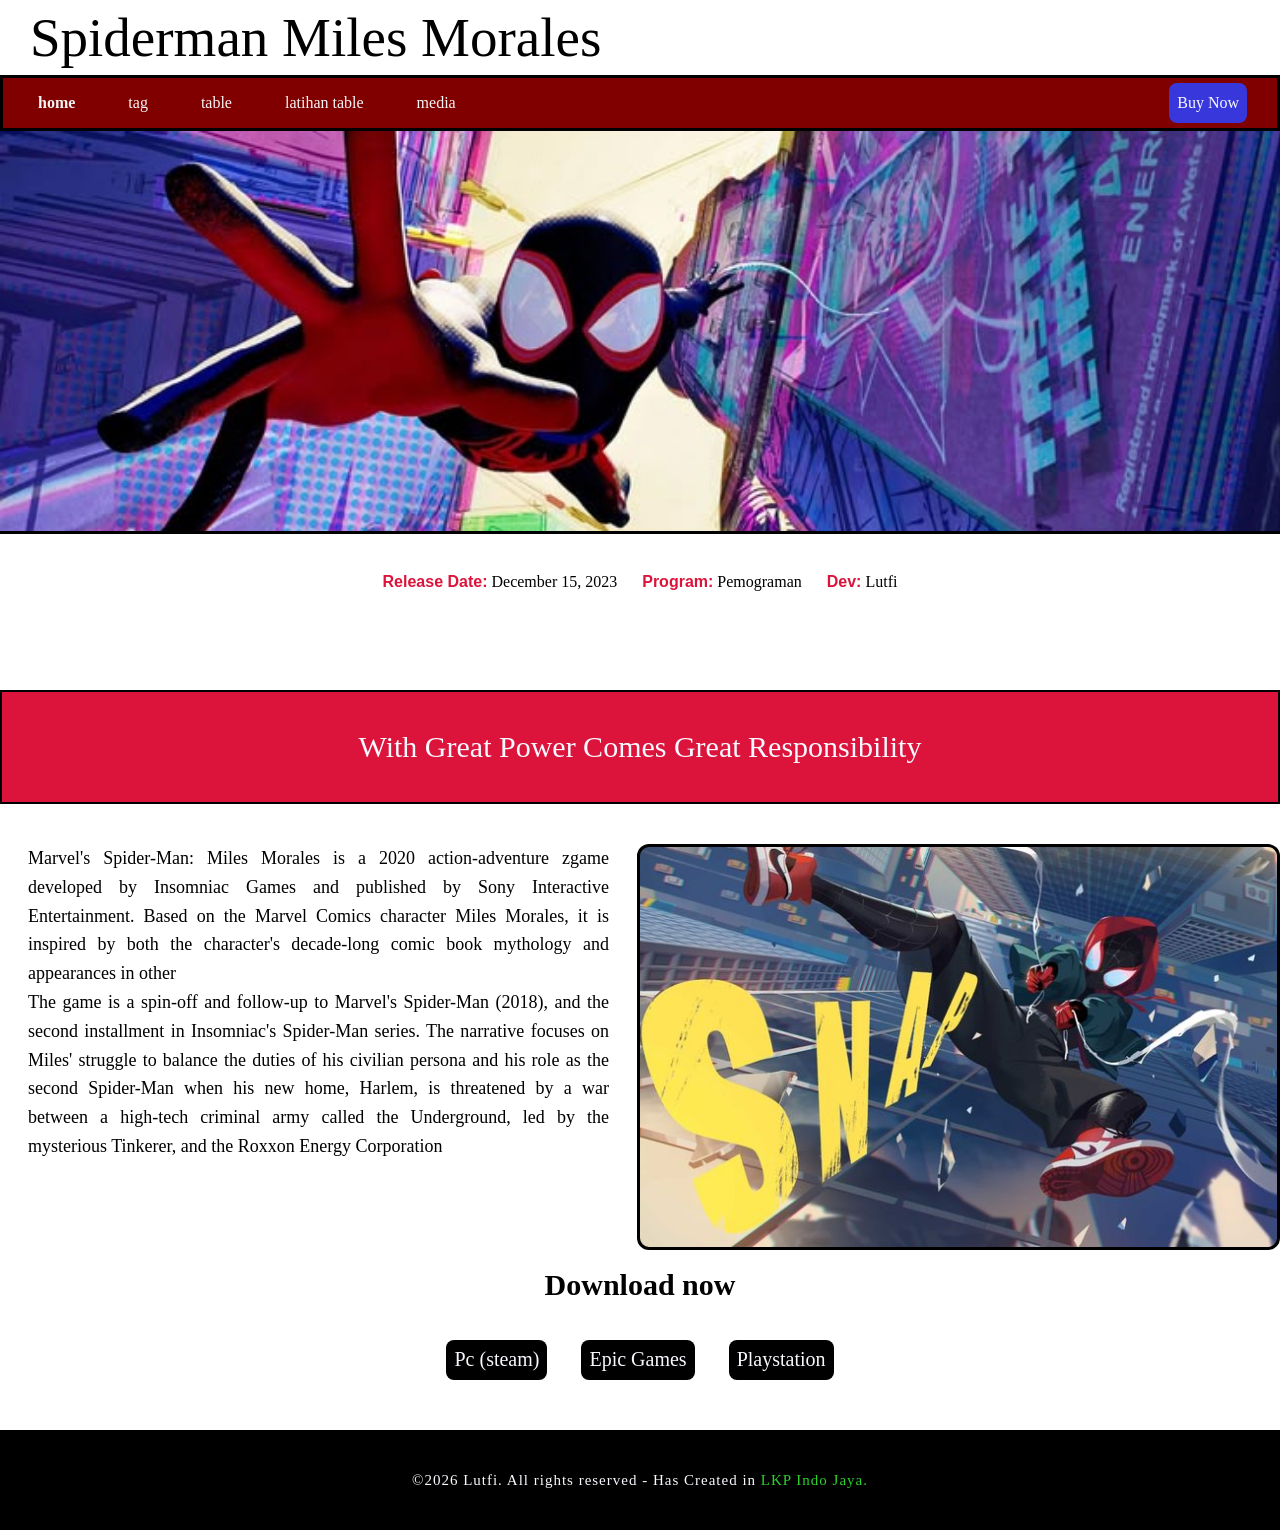
<file: index.html>
<!DOCTYPE html>
<html lang="en">
<head>
    <meta charset="UTF-8">
    <meta name="viewport" content="width=device-width, initial-scale=1.0">
    <title>home</title>
    <link rel="stylesheet" href="css/style.css">

</head>
<body>
  <header class="title">
    <h1 class="main-title">Spiderman Miles Morales<span class="secondtitle"> Lutfi</span></h1>
    <header>
<nav class="navbar">
  <ul class="nav-links">
    <li><a  class="selected" href="index.html">home</a></li>
<li> <a href="tag.html">tag</a>
</li>
<li><a href="table.html">table</a></li>
<li><a href="latihan table.html">latihan table</a></li>
<li><a href="media.html">media</a></li>


  </ul>
  <div class="nav-action">

  
<a href="#" class="buying">Buy Now</a>

</nav>
<!-- hero section -->
 
  <div class="hero3
  ">
    
  </div>
  <!-- konten utama -->
   <main class="konten"></main>
   <div class="info">
    <p><span><span class="release">Release Date:</span></span> December 15, 2023</p>
    <p><span><span class="release">Program:</span></span> Pemograman</p>
    <p><span><span class="release">Dev:</span></span> Lutfi</p>
   </div>
  
   
</div>
<h2 class="quote">With Great Power Comes Great Responsibility</h2>
<!-- isi 2 kolom -->
 <div class="isi">
  <section class="section1">
    
<p>Marvel's Spider-Man: Miles Morales is a 2020 action-adventure zgame developed by Insomniac Games and published by Sony Interactive Entertainment. Based on the Marvel Comics character Miles Morales, it is inspired by both the character's decade-long comic book mythology and appearances in other <br> The game is a spin-off and follow-up to Marvel's Spider-Man (2018), and the second installment in Insomniac's Spider-Man series. The narrative focuses on Miles' struggle to balance the duties of his civilian persona and his role as the second Spider-Man when his new home, Harlem, is threatened by a war between a high-tech criminal army called the Underground, led by the mysterious Tinkerer, and the Roxxon Energy Corporation
</p>

  </section>
<!-- kolom kanan  -->
 <div class="hero2">


 
    </header>
    
      <section class="section3">
        <h2>Download now</h2>
      <ul>
        <li>
<a href="#">Pc (steam)</a>
<a href="#" >Epic Games</a>
<a href="#">Playstation</a>
</li>

</ul>




    </section>
      <footer class="footer">
        <p>&copy;2026 Lutfi. All rights reserved - Has Created in <span class="lkp">LKP Indo Jaya.</span></p>
        <p></p>
      </footer>
    </body>
</html>
</file>
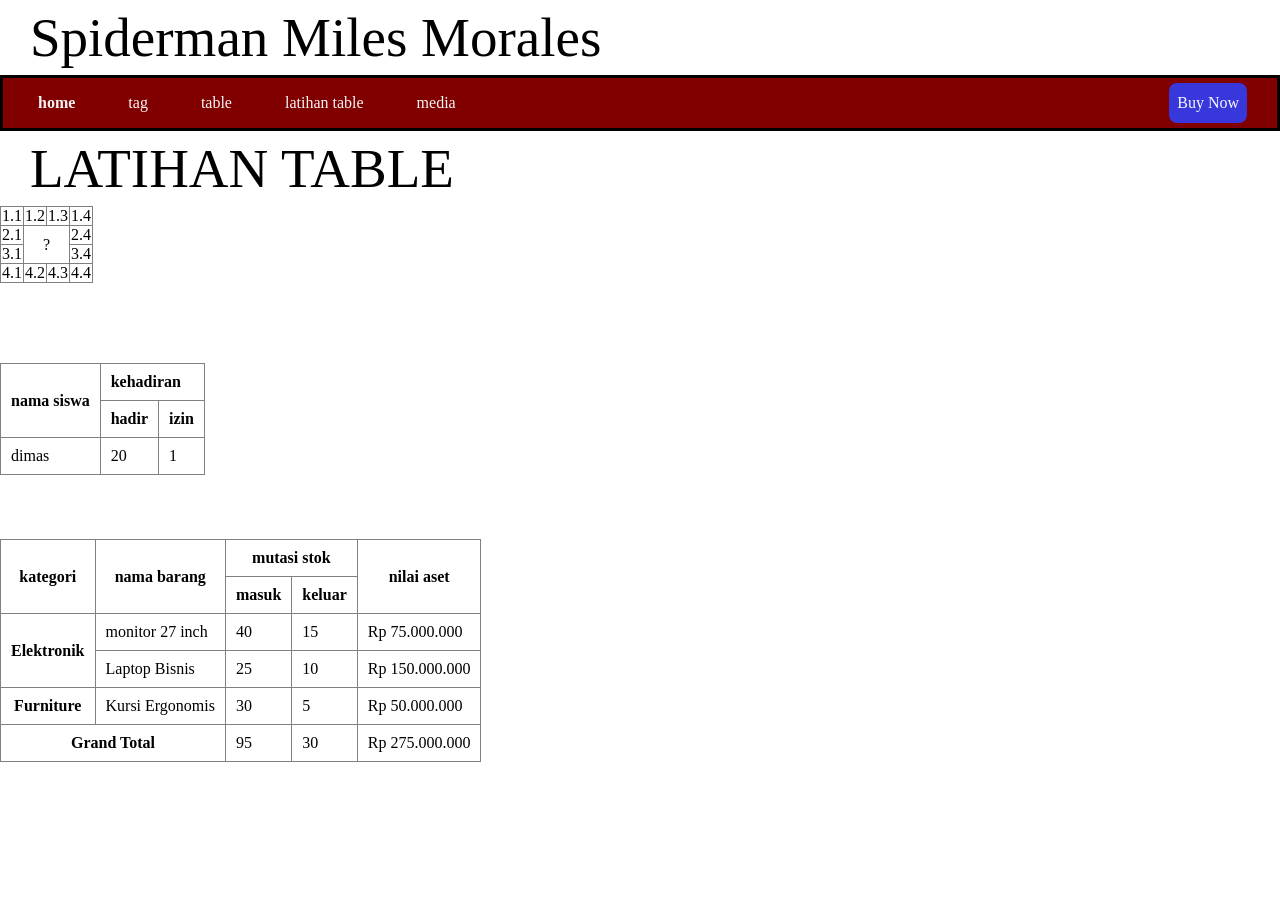
<file: latihan table.html>
<!DOCTYPE html>
<html lang="en">
<head>
    <meta charset="UTF-8">
    <meta name="viewport" content="width=device-width, initial-scale=1.0">
    <title>TUGAS TABLE</title>
    <link rel="stylesheet" href="css/style.css">
</head>
<body>
    <header class="title">
    <h1 class="main-title">Spiderman Miles Morales<span class="secondtitle"> Lutfi</span></h1>
    <header>
<nav class="navbar">
  <ul class="nav-links">
    <li><a  class="selected" href="index.html">home</a></li>
<li> <a href="tag.html">tag</a>


</li>

<li><a href="table.html">table</a></li>
<li><a href="latihan table.html">latihan table</a></li>
<li><a href="media.html">media</a></li>


  </ul>
  <div class="nav-action">

  
<a href="#" class="buying">Buy Now</a>

</nav>
    <h1>LATIHAN TABLE</h1>
    <table border="1">
<tr>
<td>1.1</td>
<td>1.2</td>
<td>1.3</td>
<td>1.4</td>



</tr>
<tr>
<td >2.1</td>
<td colspan="2" rowspan="2" align="center">?</td>

<td>2.4</td>



</tr>
<tr>
<td>3.1</td>
<td colspan="2">3.4</td>




</tr>
<tr>
<td>4.1</td>
<td>4.2</td>
<td>4.3</td>
<td>4.4</td>

</tr>





    </table>
<br>
<br>
<br>
<br>
<br>

    <table border="1" cellspacing="0" cellpadding="10" >
<thead>
<tr>
<th rowspan="2" align="center">nama siswa</th>
<th colspan="2" align="left">kehadiran</th>


</tr>
<tr>
<th align="center">hadir</th>
<th>izin</th>

</tr>
<tr>
<td>dimas</td>
<td>20</td>
<td>1</td>

</tr>



</thead>


    </table>
    <br>
    <br>
    <br>
    <br>
    <table border="1" cellspacing="0" cellpadding="10">
<thead>
    <tr>
    <th rowspan="2">kategori</th>
    <th rowspan="2">nama barang </th>
    <th colspan="2">mutasi stok</th>
    <th rowspan="2">nilai aset</th>
         
    

    </tr>
    <tr>
        <th>masuk</th>
        <th>keluar</th>
        
        

    </tr>
    <tr>
<th rowspan="2">Elektronik</th>
<td>monitor 27 inch</td>
<td>40</td>
<td>15</td>
<td colspan="2">Rp 75.000.000</td>


    </tr>
<tr>
<td>Laptop Bisnis</td>
<td>25</td>
<td>10</td>
<td>Rp 150.000.000</td>


</tr>
<tr>
<th>Furniture</th>
<td>Kursi Ergonomis</td>
<td>30</td>
<td>5</td>
<td>Rp 50.000.000</td>


</tr>
<tr>
<th colspan="2">Grand Total</th>
<td>95</td>
<td>30</td>
<td>Rp 275.000.000</td>

</tr>





</thead>












    </table>

</body>
</html>
</file>
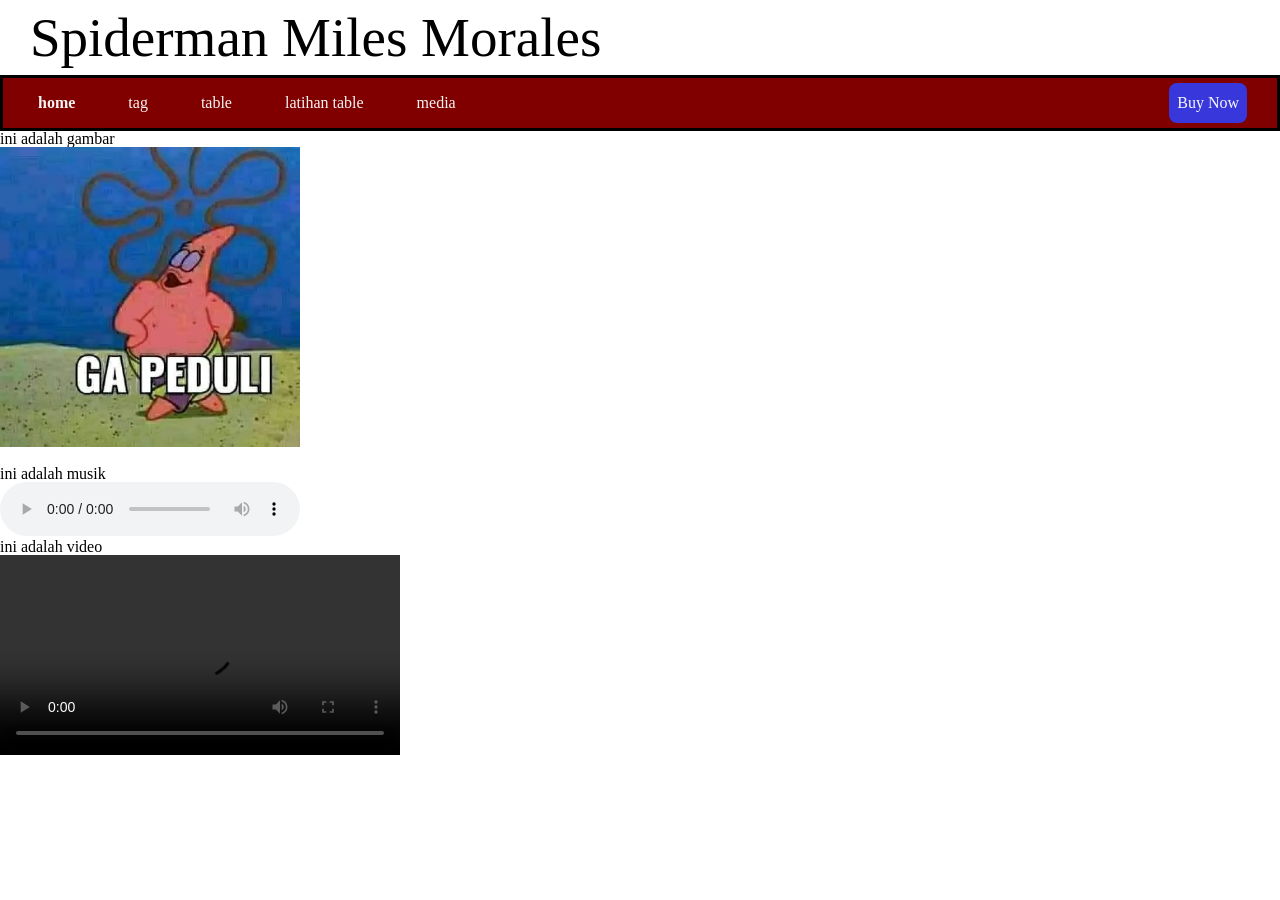
<file: media.html>
<!DOCTYPE html>
<html lang="en">
<head>
    <meta charset="UTF-8">
    <meta name="viewport" content="width=device-width, initial-scale=1.0">
    <title>media watashi</title>
    <link rel="stylesheet" href="css/style.css">
</head>

<body>
    <header class="title">
    <h1 class="main-title">Spiderman Miles Morales<span class="secondtitle"> Lutfi</span></h1>
    <header>
<nav class="navbar">
  <ul class="nav-links">
    <li><a  class="selected" href="index.html">home</a></li>
<li> <a href="tag.html">tag</a>


</li>

<li><a href="table.html">table</a></li>
<li><a href="latihan table.html">latihan table</a></li>
<li><a href="media.html">media</a></li>


  </ul>
  <div class="nav-action">

  
<a href="#" class="buying">Buy Now</a>

</nav>
    <h2>ini adalah gambar</h2>
    <img src="foto.jpg.webp" width="300">
    <br><br>
    <h2>ini adalah musik</h2>
    <audio src="Feastnina.mp3" controls></audio>
    
    <h2>ini adalah video </h2>
    <video src="video.mp4" width="400" controls></video>

    
</body>
</html>
</file>
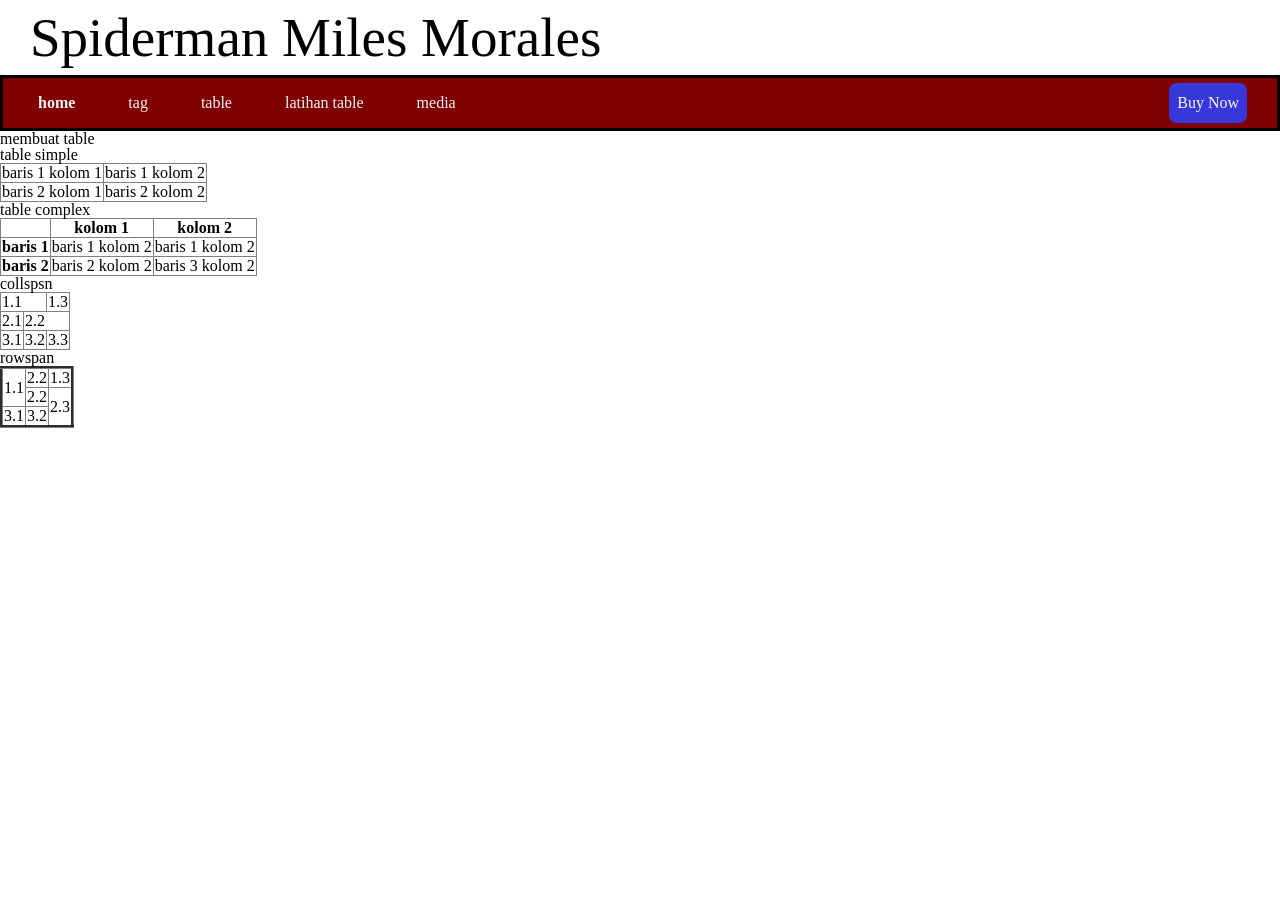
<file: table.html>
<!DOCTYPE html>
<html lang="en">
<head>
    <meta charset="UTF-8">
    <meta name="viewport" content="width=device-width, initial-scale=1.0">
    <title><table></table></title>
    <link rel="stylesheet" href="css/style.css">
</head>
<body>
    <header class="title">
    <h1 class="main-title">Spiderman Miles Morales<span class="secondtitle"> Lutfi</span></h1>
    <header>
<nav class="navbar">
  <ul class="nav-links">
    <li><a  class="selected" href="index.html">home</a></li>
<li> <a href="tag.html">tag</a>


</li>

<li><a href="table.html">table</a></li>
<li><a href="latihan table.html">latihan table</a></li>
<li><a href="media.html">media</a></li>


  </ul>
  <div class="nav-action">

  
<a href="#" class="buying">Buy Now</a>

</nav>
<h2>membuat table</h2>
    <table border="1" >
        <h4>table simple</h4>
        

<tr>
    <td>baris 1 kolom 1  </td>
    <td>baris 1 kolom 2</td>

</tr>
<tr>
<td>baris 2 kolom 1</td>
<td>baris 2 kolom 2</td>

</tr>

    </table>

    <h4>table complex</h4>
    <table   border="1" cellspacing="0" cellpading="10">
        <thead>
<tr>
<th></th>
<th>kolom 1 </th>
<th>kolom 2</th>


</tr>

        </thead>
        <tbody>
<tr>
    <th>baris 1</th>
    <td>baris 1 kolom 2</td>
    <td>baris 1 kolom 2</td>

    



</tr>
<tr>
<th>baris 2</th>
    <td>baris 2 kolom 2</td>
    <td>baris 3 kolom 2</td>


</tr>

        </tbody>
    </table>
    <h4>collspsn</h4>
    <table border="1" cellspacing="0" cellpading="3">
        <tr>
<td colspan="2">1.1</td>

<td>1.3</td>
        </tr>
        
        <tr>
<td>2.1</td>
<td colspan="2">2.2</td>




        </tr>
        <tr>
<td>3.1</td>
<td>3.2</td>
<td>3.3</td>

        </tr>











    </table>
    <h4>rowspan</h4>
    <table border="3">
  <tr>
<td rowspan="2">1.1</td>
<td>2.2</td>
<td>1.3</td>
        </tr>
        
        <tr>

<td >2.2</td>
<td rowspan="2">2.3</td>




        </tr>
        <tr>
<td>3.1</td>
<td>3.2</td>


        </tr>




    </table>

    
</body>
</html>
</file>
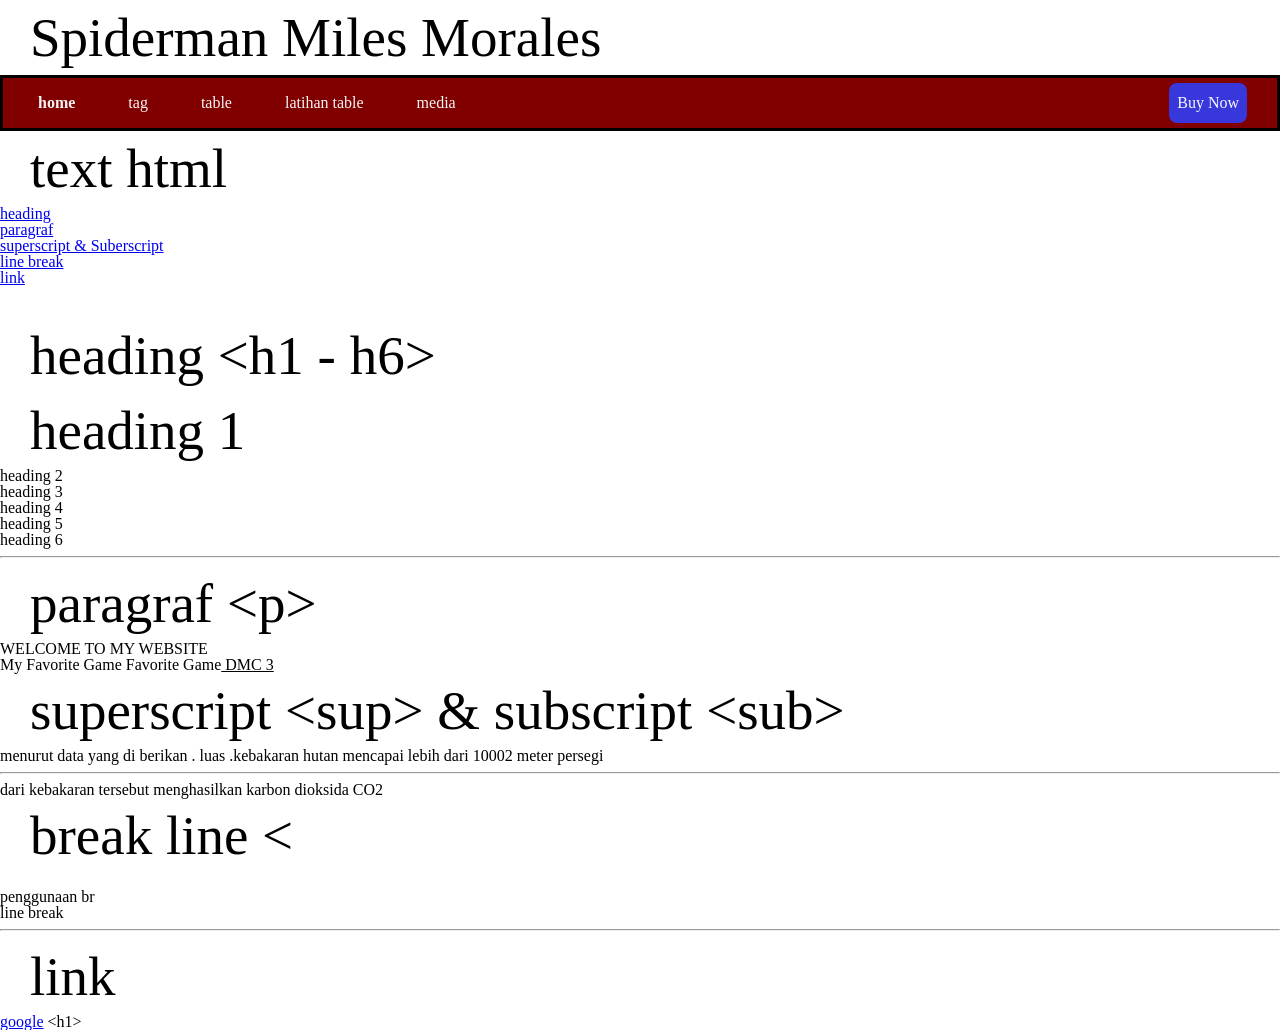
<file: tag.html>
<!DOCTYPE html>
<html lang="en">
<head>
    <meta charset="UTF-8">
    <meta name="viewport" content="width=device-width, initial-scale=1.0">
    <title>text dan heading</title>
    <link rel="stylesheet" href="css/style.css">

</head>

<body>
    <header class="title">
    <h1 class="main-title">Spiderman Miles Morales<span class="secondtitle"> Lutfi</span></h1>
    <header>
<nav class="navbar">
  <ul class="nav-links">
    <li><a  class="selected" href="index.html">home</a></li>
<li> <a href="tag.html">tag</a>


</li>

<li><a href="table.html">table</a></li>
<li><a href="latihan table.html">latihan table</a></li>
<li><a href="media.html">media</a></li>


  </ul>
  <div class="nav-action">

  
<a href="#" class="buying">Buy Now</a>

</nav>

    <h1>text html</h1>
    <ol>
<li><a href="#heading">heading</a></li>
<li><a href="#paragraf">paragraf</a></li>
<li><a href="#superscript & Suberscript">superscript & Suberscript</a></li>
<li><a href="#line break">line break</a></li>
<li><a href="#link">link</a> </li>





    </ol>
    <br><br>
    <!-- heading  -->
     <h1 id="heading">heading &lth1 - h6&gt</h1>
    <h1>heading 1</h1>
    <h2>heading 2</h2>
    <h3>heading 3</h3>
    <h4>heading 4</h4>
    <h5>heading 5</h5>
    <h6>heading 6</h6>
    <hr>
<!-- paragraf -->
 <h1 id="paragraf">paragraf &ltp&gt</h1>
    <p>WELCOME TO MY WEBSITE</p>

      <p><b><i>My </i> Favorite Game Favorite Game</b><u> DMC 3</u>   </p>   
      <!-- superscribe -->
       <h1 id="superscript & Suberscript">superscript &ltsup&gt & subscript &ltsub&gt</h1>

      <p>menurut data yang di berikan . luas .kebakaran hutan mencapai lebih dari 1000<sup>2</sup> meter persegi</p>
      <hr>
      <!-- Suberscribe -->
<p>dari kebakaran tersebut menghasilkan karbon dioksida CO<sub>2</sub></p>
 <!-- line break <br> -->
  <h1 id="line break">break line &lt</h1>
  <br>
  <p>penggunaan br <br>line break 
    <hr>
    <!-- kode  -->
</p>
<h1 id="link">link</h1>
<!-- link -->

<a href="http://www.google.com">google</a>


<code>&lth1&gt</code>
</body>
</html>
</file>
<file: css/style.css>
/* http://meyerweb.com/eric/tools/css/reset/ 
   v2.0 | 20110126
   License: none (public domain)
*/

html, body, div, span, applet, object, iframe,
h1, h2, h3, h4, h5, h6, p, blockquote, pre,
a, abbr, acronym, address, big, cite, code,
del, dfn, em, img, ins, kbd, q, s, samp,
small, strike, strong, sub, sup, tt, var,
b, u, i, center,
dl, dt, dd, ol, ul, li,
fieldset, form, label, legend,
 caption,    
article, aside, canvas, details, embed, 
figure, figcaption, footer, header, hgroup, 
menu, nav, output, ruby, section, summary,
time, mark, audio, video {
	margin: 0;
	padding: 0;
	border: 0;
	font-size: 100%;
	font: inherit;
	vertical-align: baseline;
}
/* HTML5 display-role reset for older browsers */
article, aside, details, figcaption, figure, 
footer, header, hgroup, menu, nav, section {
	display: block;
}
body {
	line-height: 1;
}
ol, ul {
	list-style: none;
}
blockquote, q {
	quotes: none;
}
blockquote:before, blockquote:after,
q:before, q:after {
	content: '';
	content: none;
}
table {
	border-collapse: collapse;
	border-spacing: 0;
}
.title h1{
font-size: 55px;
margin-left: 30px;
line-height: 75px;
transition: 1s;


}
.secondtitle{
opacity: 0;
color:red;
transition: 1s;


}
.main-title:hover .secondtitle{
opacity: 1;






}
.main-title:hover{
font-size: 60px;
color: rgb(109, 192, 240);


}
.navbar{
	background-color: maroon;
	border: 3px solid ;
padding: 0 30px;
min-height: 50px;
display: flex;
justify-content: space-between;
align-items: center;
flex-wrap: wrap;


}
.nav-links {
	display: flex;
	gap: 25px;
	flex-wrap: wrap;





}
.nav-links li a{
color: whitesmoke;
text-decoration: none;
font-size: 20;
transition: 1s;
padding: 4px 14px;
border-radius: 8px;

}
.nav-links :hover{
color:rgb(255, 2, 2);
font-size: 25px;

}
.buying{
background-color: rgb(55, 55, 220);
height: 40px;
display: inline-block;
line-height: 39px;
text-decoration: none;
padding: 0px 8px;
border-radius: 8px;
color:ghostwhite;
}
.buying:hover{
color: aqua;
transition: 1s;



}
.hero3{
background-image: url(../img/Hero3.jpg);
height: 400px;
background-size: cover;
background-repeat: no-repeat;
background-position: center ;
border-bottom: 3px solid rgb(0, 0, 0);	


}
.info{
display: flex;
justify-content: center;
flex-wrap: wrap;	
gap: 25px;
margin :40px 20px ;
}

.release{
color: crimson;
bold: 600;
font-weight: 900;
font-family: 'Franklin Gothic Medium', 'Arial Narrow', Arial, sans-serif;


}
.isi{
display: flex;
justify-content: space-between;


}
.section1{
	flex: 1;
}
.hero2{
flex: 1;
background-image: url(../img/Hero2.jpg);
background-repeat: no-repeat;
min-height: 400px;
background-position: center;
background-size: cover;
border: 3px solid black;
border-radius: 12px;

}

.quote{
	background-color: crimson;
	color: ghostwhite;
	font-size: 30px;
	text-align: center;
	padding: 40px 40px;
	margin-top: 100px;
	margin-bottom: 40px;
	transition: 2s;
	border: 2px solid black;
	


}
.quote:hover{
	background-color: ghostwhite;
color: black;
font-size: 40px;



}
.hero2:hover{
background-image:url(../img/Hero1.jpg);
transition: 4s;




}

.section1 p{
text-align: justify;
font-size: 18px;
line-height: 1.6;
margin: 0px 28px;
margin-bottom: 40px;

}




.section3 h2{
text-align: center;
font-weight: bold;
font-size: 30px;
position: relative;
top: 20px;

}
.section3{
text-align: center;


}


.section3 a{

background-color: black;
height: 40px;
display: inline-block;
line-height: 39px;
text-decoration: none;
padding: 0px 8px;
border-radius: 8px;
color:ghostwhite;
margin: 0 15px;
margin-top: 60px;
font-size: 20px;




}

.section3 a:hover{
	background-color: crimson ;
	color: beige;
font-family: 'Franklin Gothic Medium', 'Arial Narrow', Arial, sans-serif;
font-size: 25px;



}
.section3 h2:hover{
color: crimson;
font-size: 40px;
font-family: 'Franklin Gothic Medium', 'Arial Narrow', Arial, sans-serif;

}

.footer{
background-color:black;
display: flex;
justify-content: center;
min-height: 100px;
align-items: center;
position: relative;
top: 50px;

}
.footer p{
color: ghostwhite;
font-size: 15px;
letter-spacing: 1px;

}
.lkp{
color: rgb(43, 211, 43);
fontweight: bold;




}
.navbar ul li .selected {
	font-weight: bold;
	borderleft: 3px solid white;
	padding-left: 5px;



}
</file>
